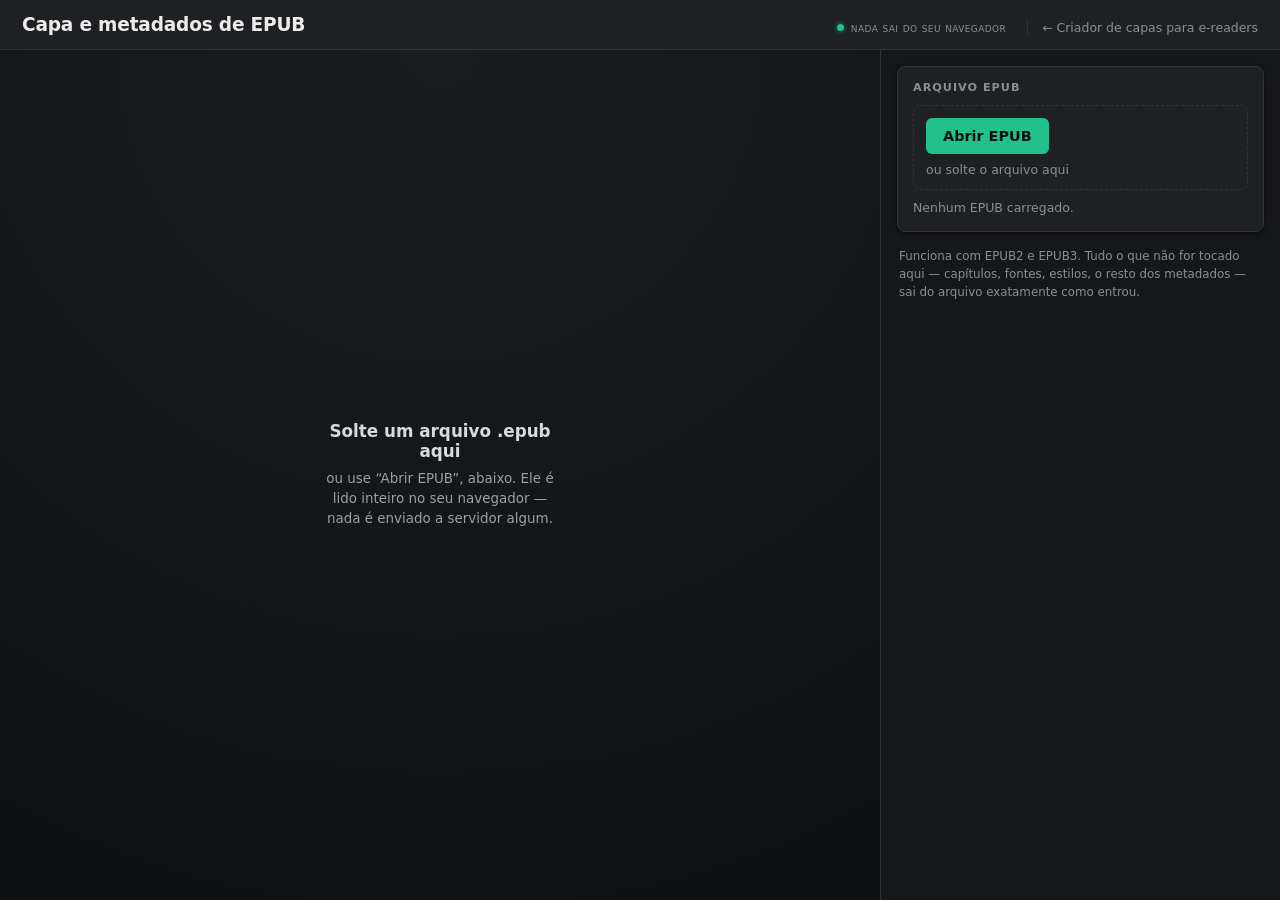
<file: index.html>
<!DOCTYPE html>
<html lang="pt-BR">
<head>
  <meta charset="UTF-8">
  <meta name="viewport" content="width=device-width, initial-scale=1">
  <title>Capa e metadados de EPUB</title>
  <meta name="description" content="Troque a capa e ajuste os metadados básicos (ISBN, autor, editora, idioma, publicação) de um arquivo EPUB. Roda 100% no navegador.">
  <link rel="stylesheet" href="style.css">
  <link rel="stylesheet" href="epub-capa.css">
</head>
<body>
  <header class="top">
    <div class="top-title">
      <h1>Capa e metadados de EPUB</h1>
    </div>
    <p class="privacy" title="Todo o processamento acontece no seu navegador.">
      <span class="dot"></span> nada sai do seu navegador
      <a class="tool-switch" href="index.html">← Criador de capas para e-readers</a>
    </p>
  </header>

  <main class="work">
    <section class="stage" id="stage" aria-label="Pré-visualização">

      <!-- Passo 1: nenhum EPUB carregado ainda -->
      <div class="epub-empty" id="epub-empty">
        <div class="epub-empty-inner">
          <strong>Solte um arquivo .epub aqui</strong>
          <span>ou use “Abrir EPUB”, abaixo. Ele é lido inteiro no seu navegador — nada é enviado a servidor algum.</span>
        </div>
      </div>

      <!-- Passo 2: EPUB carregado — mostra a capa (atual ou a nova, em ajuste) -->
      <div class="focus-view" id="focus-view" hidden>
        <div class="focus-bar">
          <span class="focus-name" id="book-name"></span>
        </div>

        <div class="frame" id="frame">
          <canvas id="preview" width="480" height="800"></canvas>
          <div class="cover-none" id="cover-none" hidden>
            <strong>Este EPUB não tem capa definida</strong>
            <span>Envie uma imagem para criar a capa dele.</span>
          </div>
        </div>
        <p class="dims" id="dims">—</p>
        <p class="cover-tag" id="cover-tag"></p>
      </div>
    </section>

    <aside class="rail">
      <section class="card">
        <h2>Arquivo EPUB</h2>
        <div class="dropzone" id="epub-dropzone">
          <label class="btn btn-primary" for="epub-file">Abrir EPUB</label>
          <input id="epub-file" type="file" accept=".epub,application/epub+zip" hidden>
          <span class="dropzone-text">ou solte o arquivo aqui</span>
        </div>
        <p class="hint" id="epub-status">Nenhum EPUB carregado.</p>
      </section>

      <section class="card" id="cover-card" hidden>
        <h2>Capa</h2>
        <div class="dropzone" id="cover-dropzone">
          <label class="btn btn-ghost" for="cover-file" id="cover-label">Substituir capa</label>
          <input id="cover-file" type="file" accept="image/*" hidden>
          <span class="dropzone-text" id="cover-dropzone-text">ou solte uma imagem aqui</span>
        </div>
        <button class="link-btn" id="cover-undo" type="button" hidden>Desfazer, manter a capa original</button>
      </section>

      <section class="card" id="adjust-card" hidden>
        <h2>Tamanho e enquadramento</h2>
        <select id="profile" class="select"></select>
        <p class="hint" id="profile-info"></p>
        <div class="custom" id="custom">
          <label>Largura <input id="custom-w" class="num" type="number" min="1" max="10000" value="1600"></label>
          <label>Altura <input id="custom-h" class="num" type="number" min="1" max="10000" value="2400"></label>
        </div>

        <div class="field" style="margin-top:12px">
          <span class="field-label">Ajuste da imagem</span>
          <div class="segmented">
            <label><input type="radio" name="fit" value="cover" checked><span>Preencher</span></label>
            <label><input type="radio" name="fit" value="contain"><span>Encaixar</span></label>
            <label><input type="radio" name="fit" value="stretch"><span>Esticar</span></label>
          </div>
        </div>
        <label class="check">
          <input type="checkbox" id="bg" checked>
          <span>Bordas brancas no modo “Encaixar” (senão pretas)</span>
        </label>

        <div class="slider" style="margin-top:12px">
          <div class="slider-top"><label for="scale">Escala</label></div>
          <div class="slider-row">
            <input id="scale" type="range" min="10" max="300" value="100">
            <input id="scale-num" class="num-mini" type="number" min="10" max="300" value="100">
            <span class="unit">%</span>
          </div>
        </div>
        <div class="slider">
          <div class="slider-top"><label for="panx">Horizontal</label><span class="ends">◄ ►</span></div>
          <div class="slider-row">
            <input id="panx" type="range" min="-100" max="100" value="0">
            <input id="panx-num" class="num-mini" type="number" min="-100" max="100" value="0">
          </div>
        </div>
        <div class="slider">
          <div class="slider-top"><label for="pany">Vertical</label><span class="ends">▲ ▼</span></div>
          <div class="slider-row">
            <input id="pany" type="range" min="-100" max="100" value="0">
            <input id="pany-num" class="num-mini" type="number" min="-100" max="100" value="0">
          </div>
        </div>
        <button class="btn btn-ghost" id="reset" type="button">Centralizar e redefinir</button>
        <p class="hint">Arraste a imagem na pré-visualização e use a roda do mouse para dar zoom.</p>

        <div class="field" style="margin-top:14px">
          <span class="field-label">Formato de saída</span>
          <div class="segmented">
            <label><input type="radio" name="cformat" value="jpeg" checked><span>JPEG</span></label>
            <label><input type="radio" name="cformat" value="png"><span>PNG</span></label>
          </div>
        </div>
        <div class="slider" id="quality-row">
          <div class="slider-top"><label for="quality">Qualidade</label><output id="quality-out">90</output></div>
          <input id="quality" type="range" min="1" max="100" value="90">
        </div>
      </section>

      <section class="card" id="color-card" hidden>
        <h2>Cor</h2>
        <label class="radio-line">
          <input type="radio" name="color" value="pb">
          <span>Preto e branco <em>(paleta do aparelho)</em></span>
        </label>
        <label class="radio-line">
          <input type="radio" name="color" value="cor" checked>
          <span>Colorido</span>
        </label>
        <label class="check" id="dither-row">
          <input type="checkbox" id="dither" checked>
          <span>Dithering Floyd–Steinberg</span>
        </label>
        <p class="hint">Vale só pra capa nova, se você substituir. A capa original mantida não passa por essa conversão.</p>
      </section>

      <section class="card" id="meta-card" hidden>
        <h2>Metadados</h2>
        <label class="check meta-toggle">
          <input type="checkbox" id="meta-edit">
          <span>Editar metadados</span>
        </label>

        <div id="meta-fields" class="meta-fields">
          <label class="meta-field">
            <span class="field-label">ISBN</span>
            <input id="meta-isbn" class="num" type="text" inputmode="numeric" placeholder="Ex.: 9788576573784" disabled>
          </label>
          <label class="meta-field">
            <span class="field-label">Autor</span>
            <input id="meta-creator" class="num" type="text" placeholder="Nome do autor" disabled>
          </label>
          <label class="meta-field">
            <span class="field-label">Editora</span>
            <input id="meta-publisher" class="num" type="text" placeholder="Nome da editora" disabled>
          </label>
          <label class="meta-field">
            <span class="field-label">Publicação</span>
            <input id="meta-date" class="num" type="text" placeholder="AAAA ou AAAA-MM" disabled>
          </label>
          <label class="meta-field">
            <span class="field-label">Idioma</span>
            <select id="meta-language" class="select" disabled></select>
          </label>
          <div class="meta-field-row">
            <label class="meta-field" style="flex: 2">
              <span class="field-label">Série</span>
              <input id="meta-series" class="num" type="text" placeholder="Ex.: Guerra do Velho" disabled>
            </label>
            <label class="meta-field" style="flex: 1">
              <span class="field-label">Número</span>
              <input id="meta-series-index" class="num" type="text" inputmode="decimal" placeholder="Ex.: 1" disabled>
            </label>
          </div>
        </div>
        <p class="hint">O código de idioma gravado é o padrão de 2 letras (ISO&nbsp;639-1) — é o formato mais aceito pelos leitores de e-book. Campos deixados como estavam não são alterados.</p>
      </section>

      <section class="card" id="export-card" hidden>
        <h2>Salvar</h2>
        <button class="btn btn-primary btn-block" id="save-epub" type="button">Baixar EPUB atualizado</button>
        <div class="progress" id="epub-progress" hidden><div class="progress-fill" id="epub-fill"></div></div>
        <p class="hint" id="save-epub-hint"></p>
      </section>

      <footer class="rail-foot">
        Funciona com EPUB2 e EPUB3. Tudo o que não for tocado aqui — capítulos, fontes, estilos, o resto dos metadados — sai do arquivo exatamente como entrou.
      </footer>
    </aside>
  </main>

  <script src="zip-epub.js"></script>
  <script src="epub-opf.js"></script>
  <script src="epub-capa.js"></script>
</body>
</html>
</file>
<file: style.css>
/* =============================================================================
   Capas para E-readers — estilo "workbench e-ink" (dark mode)
   Paleta:  fundo #16171A · superfície #1E2023 · palco #0E0F11
            verde #22C08A (continuidade com o app desktop) · linha #303338
   Tipo:    sans do sistema para UI · monospace para leituras numéricas
   ============================================================================= */

:root {
  --ink:        #ECECEA;
  --paper:      #16171A;
  --paper-2:    #1E2023;
  --stage:      #1B1C1F;
  --stage-2:    #0E0F11;
  --accent:     #22C08A;
  --accent-dk:  #1AA476;
  --accent-sl:  #163A2E;
  --line:       #303338;
  --muted:      #8B8F94;
  --bezel:      linear-gradient(160deg, #3a3d44, #2a2c31);
  --mono: ui-monospace, "SF Mono", "JetBrains Mono", Menlo, Consolas, monospace;
  --sans: system-ui, -apple-system, "Segoe UI", Roboto, Helvetica, Arial, sans-serif;
  --radius: 8px;
  --shadow: 0 1px 2px rgba(0,0,0,.35), 0 2px 10px rgba(0,0,0,.3);
}

* { box-sizing: border-box; }

html, body { height: 100%; }

body {
  margin: 0;
  font-family: var(--sans);
  color: var(--ink);
  background: var(--paper);
  display: flex;
  flex-direction: column;
  min-height: 100vh;
}

[hidden] { display: none !important; }

/* -- Cabeçalho ---------------------------------------------------------------- */
.top {
  display: flex;
  align-items: baseline;
  justify-content: space-between;
  gap: 16px;
  padding: 14px 22px;
  background: var(--paper-2);
  border-bottom: 1px solid var(--line);
}
.top-title { display: flex; align-items: baseline; gap: 12px; flex-wrap: wrap; }
.top h1 {
  margin: 0;
  font-size: 1.16rem;
  font-weight: 650;
  letter-spacing: -.01em;
}
.privacy {
  margin: 0;
  display: flex; align-items: center; gap: 7px;
  color: var(--muted);
  font-size: .78rem;
  font-variant: small-caps;
  letter-spacing: .03em;
}
.privacy .dot {
  width: 7px; height: 7px; border-radius: 50%;
  background: var(--accent);
  box-shadow: 0 0 0 3px var(--accent-sl);
}

/* -- Layout de trabalho ------------------------------------------------------- */
.work {
  flex: 1;
  display: grid;
  grid-template-columns: 1fr 400px;
  min-height: 0;
}

/* -- Palco -------------------------------------------------------------------- */
.stage {
  position: relative;
  display: flex;
  flex-direction: column;
  align-items: center;
  justify-content: center;
  gap: 14px;
  padding: 24px;
  min-height: 0;
  background:
    radial-gradient(120% 120% at 50% 0%, var(--stage) 0%, var(--stage-2) 100%);
  overflow: hidden;
  transition: outline-color .15s;
  outline: 2px dashed transparent;
  outline-offset: -10px;
}
.stage.drag { outline-color: var(--accent); }
.stage.is-mosaic {
  align-items: stretch;
  justify-content: flex-start;
  padding: 0;
  gap: 0;
}

/* -- Modo foco ---------------------------------------------------------------- */
.focus-view {
  display: flex;
  flex-direction: column;
  align-items: center;
  justify-content: center;
  gap: 12px;
  min-height: 0;
  max-height: 100%;
}

.focus-bar {
  display: flex;
  align-items: center;
  gap: 12px;
  flex: 0 0 auto;
}
.focus-name {
  font-size: .82rem;
  color: #C3C7CC;
  max-width: 40ch;
  overflow: hidden;
  text-overflow: ellipsis;
  white-space: nowrap;
}
.focus-nav { display: flex; gap: 4px; }

.chip {
  font: inherit;
  font-size: .78rem;
  color: #C3C7CC;
  background: rgba(255,255,255,.05);
  border: 1px solid var(--line);
  border-radius: 999px;
  padding: 5px 12px;
  cursor: pointer;
  transition: background .12s, border-color .12s, color .12s;
}
.chip:hover { background: var(--accent-sl); border-color: var(--accent); color: var(--accent); }
.chip:focus-visible { outline: 2px solid var(--accent); outline-offset: 2px; }
.chip-icon { padding: 5px 10px; font-size: .9rem; line-height: 1; }

/* moldura do aparelho — elemento-assinatura */
.frame {
  position: relative;
  padding: 10px;
  border-radius: 14px;
  background: var(--bezel);
  box-shadow:
    0 18px 40px rgba(0,0,0,.4),
    inset 0 0 0 1px rgba(255,255,255,.06);
  max-width: 100%;
  min-height: 0;
  display: flex;
  overflow: hidden;   /* 1ª camada: recorta o que passar da área da moldura */
}
/* 2ª camada: uma borda "vazada" pintada por cima da capa, cobrindo qualquer
   canto que ainda apareça por cima do recorte da camada 1 — não depende de
   overflow nem de como o navegador calcula o tamanho do canvas por dentro. */
.frame::after {
  content: '';
  position: absolute;
  inset: 0;
  border-radius: 14px;
  border: 10px solid #34373e;
  box-shadow: inset 0 0 0 1px rgba(255,255,255,.06);
  pointer-events: none;
}
#preview {
  display: none;
  border-radius: 4px;
  background: #fff;
  box-shadow: inset 0 0 0 1px rgba(0,0,0,.15);
  cursor: grab;
  touch-action: none;
}
#preview:active { cursor: grabbing; }

.empty {
  display: flex;
  flex-direction: column;
  gap: 8px;
  align-items: center;
  text-align: center;
  color: #9BA0A6;
  padding: 60px 44px;
  max-width: 300px;
}
.empty strong { color: #D7DBDF; font-weight: 600; font-size: 1.02rem; }
.empty span { font-size: .84rem; line-height: 1.5; }

.dims {
  margin: 0;
  flex: 0 0 auto;
  font-family: var(--mono);
  font-size: .78rem;
  color: #A7ABB0;
  letter-spacing: .04em;
}

/* -- Modo mosaico ------------------------------------------------------------- */
.mosaic-view {
  display: flex;
  flex-direction: column;
  width: 100%;
  height: 100%;
  min-height: 0;
}
.mosaic-bar {
  flex: 0 0 auto;
  display: flex;
  align-items: baseline;
  justify-content: space-between;
  gap: 12px;
  padding: 12px 22px;
  border-bottom: 1px solid rgba(255,255,255,.06);
  background: rgba(0,0,0,.18);
}
.mosaic-count {
  font-family: var(--mono);
  font-size: .76rem;
  color: #A7ABB0;
  letter-spacing: .04em;
}
.mosaic-tip { font-size: .76rem; color: var(--muted); }

.mosaic {
  flex: 1;
  min-height: 0;
  overflow-y: auto;
  padding: 18px 22px 24px;
  display: grid;
  grid-template-columns: repeat(auto-fill, minmax(148px, 1fr));
  align-content: start;
  gap: 16px;
}

.tile {
  position: relative;
  display: block;
  width: 100%;
  padding: 7px;
  font: inherit;
  text-align: left;
  border: 2px solid transparent;
  border-radius: 12px;
  background: var(--bezel);
  box-shadow: 0 8px 20px rgba(0,0,0,.35), inset 0 0 0 1px rgba(255,255,255,.06);
  cursor: pointer;
  transition: transform .12s, border-color .12s, box-shadow .12s;
}
.tile:hover { transform: translateY(-3px); box-shadow: 0 14px 26px rgba(0,0,0,.45); }
.tile:focus-visible { outline: 2px solid var(--accent); outline-offset: 3px; }
.tile.active { border-color: var(--accent); }

.tile-canvas {
  display: block;
  width: 100%;
  height: auto;
  border-radius: 3px;
  background: #fff;
  box-shadow: inset 0 0 0 1px rgba(0,0,0,.15);
}
.tile-name {
  display: block;
  margin-top: 7px;
  padding: 0 2px;
  font-size: .72rem;
  color: #BFC4C9;
  overflow: hidden;
  text-overflow: ellipsis;
  white-space: nowrap;
}
.tile-index {
  position: absolute;
  top: 12px; left: 12px;
  min-width: 19px;
  padding: 1px 5px;
  border-radius: 5px;
  background: rgba(0,0,0,.6);
  color: #E4E7EA;
  font-family: var(--mono);
  font-size: .66rem;
  text-align: center;
}
.tile-remove {
  position: absolute;
  top: 11px; right: 11px;
  width: 20px; height: 20px;
  border-radius: 50%;
  background: rgba(0,0,0,.65);
  color: #fff;
  font-size: 13px;
  line-height: 20px;
  text-align: center;
  cursor: pointer;
  opacity: 0;
  transition: opacity .12s, background .12s;
}
.tile:hover .tile-remove, .tile:focus-within .tile-remove { opacity: 1; }
.tile-remove:hover { background: #C0392B; }

/* -- Trilho de controles ------------------------------------------------------ */
.rail {
  background: var(--paper);
  border-left: 1px solid var(--line);
  overflow-y: auto;
  padding: 16px;
  display: flex;
  flex-direction: column;
  gap: 12px;
}
.card {
  background: var(--paper-2);
  border: 1px solid var(--line);
  border-radius: var(--radius);
  padding: 14px 15px;
  box-shadow: var(--shadow);
}
.card h2 {
  margin: 0 0 11px;
  font-size: .7rem;
  font-weight: 700;
  text-transform: uppercase;
  letter-spacing: .09em;
  color: var(--muted);
}

/* -- Botões ------------------------------------------------------------------- */
.btn {
  display: inline-flex;
  align-items: center;
  justify-content: center;
  font: inherit;
  font-size: .9rem;
  font-weight: 550;
  padding: 9px 16px;
  border-radius: 6px;
  border: 1px solid transparent;
  cursor: pointer;
  transition: background .12s, border-color .12s, transform .04s, opacity .12s;
  user-select: none;
}
.btn:active { transform: translateY(1px); }
.btn:focus-visible { outline: 2px solid var(--accent); outline-offset: 2px; }
.btn-primary { background: var(--accent); color: #06120D; }
.btn-primary:hover:not(:disabled) { background: var(--accent-dk); }
.btn-primary:disabled { background: #3A3F3D; color: var(--muted); cursor: not-allowed; }
.btn-ghost {
  background: var(--paper-2);
  border-color: var(--line);
  color: var(--ink);
  width: 100%;
  margin-top: 4px;
}
.btn-ghost:hover:not(:disabled) { border-color: #454952; background: #24272B; }
.btn-ghost:disabled {
  color: var(--muted);
  border-color: #26282C;
  background: #1A1C1F;
  cursor: not-allowed;
}
.btn:disabled:active { transform: none; }
.btn-block { width: 100%; margin-top: 4px; }

/* -- Campos ------------------------------------------------------------------- */
.select {
  width: 100%;
  font: inherit;
  font-size: .9rem;
  padding: 8px 10px;
  border: 1px solid var(--line);
  border-radius: 6px;
  background: var(--paper-2);
  color: var(--ink);
}
.select:disabled { color: var(--muted); cursor: not-allowed; }
.select:focus, .num:focus, input[type=range]:focus-visible {
  outline: 2px solid var(--accent);
  outline-offset: 1px;
}
.hint {
  margin: 9px 0 0;
  font-size: .78rem;
  line-height: 1.45;
  color: var(--muted);
}
.custom {
  display: none;
  gap: 12px;
  margin-top: 11px;
}
.custom label { font-size: .78rem; color: var(--muted); display: flex; flex-direction: column; gap: 4px; }
.num {
  font-family: var(--mono);
  font-size: .86rem;
  width: 100%;
  padding: 6px 8px;
  border: 1px solid var(--line);
  border-radius: 6px;
  background: var(--paper-2);
  color: var(--ink);
}
.field-orient { margin-top: 12px; margin-bottom: 0; }

/* etiqueta de escopo: a quais imagens os controles se aplicam */
.scope {
  display: flex;
  align-items: baseline;
  gap: 8px;
  margin: 0 0 12px;
  padding: 8px 10px;
  border-radius: 6px;
  background: rgba(255,255,255,.03);
  border: 1px solid var(--line);
}
.scope-tag {
  flex: 0 0 auto;
  font-size: .66rem;
  font-weight: 700;
  letter-spacing: .07em;
  text-transform: uppercase;
  padding: 3px 7px;
  border-radius: 4px;
  background: var(--accent-sl);
  color: var(--accent);
}
.scope-tag.scope-all { background: #2A2F3A; color: #9FB4D6; }
.scope-text { font-size: .76rem; line-height: 1.4; color: var(--muted); }

/* campo numérico compacto ao lado de um slider */
.slider-row {
  display: flex;
  align-items: center;
  gap: 8px;
}
.slider-row input[type=range] { flex: 1; }
.num-mini {
  font-family: var(--mono);
  font-size: .8rem;
  width: 56px;
  flex: 0 0 auto;
  padding: 4px 6px;
  border: 1px solid var(--line);
  border-radius: 6px;
  background: var(--paper-2);
  color: var(--ink);
  text-align: center;
}
.num-mini:disabled, .num:disabled { color: #5C6065; cursor: not-allowed; }
.unit { font-size: .76rem; color: var(--muted); }

/* dropzone dentro do card "Imagens" */
.dropzone {
  display: flex;
  flex-direction: column;
  align-items: flex-start;
  gap: 8px;
  padding: 12px;
  border: 1px dashed var(--line);
  border-radius: 8px;
  transition: border-color .15s, background .15s;
}
.dropzone.drag { border-color: var(--accent); background: var(--accent-sl); }
.dropzone-text { font-size: .78rem; color: var(--muted); }

/* fila de imagens carregadas */
.queue-wrap { margin-top: 12px; }
.queue-head {
  display: flex;
  justify-content: space-between;
  align-items: baseline;
  gap: 10px;
  margin-bottom: 7px;
}
.queue-head span { font-size: .74rem; color: var(--muted); }
.queue-actions { display: flex; gap: 12px; }
.link-btn {
  background: none;
  border: none;
  padding: 0;
  color: var(--accent);
  font-size: .74rem;
  cursor: pointer;
}
.link-btn:hover { color: var(--accent-dk); text-decoration: underline; }
.queue-list {
  display: flex;
  flex-wrap: wrap;
  gap: 8px;
  max-height: 220px;
  overflow-y: auto;
  padding: 2px;
}
.thumb {
  position: relative;
  width: 54px;
  height: 54px;
  flex: 0 0 auto;
  border-radius: 6px;
  overflow: hidden;
  border: 2px solid transparent;
  cursor: pointer;
  background: var(--stage-2);
  transition: border-color .12s, transform .08s;
}
.thumb:hover { transform: translateY(-1px); }
.thumb.active { border-color: var(--accent); }
.thumb img { width: 100%; height: 100%; object-fit: cover; display: block; }
.thumb-remove {
  position: absolute;
  top: 2px; right: 2px;
  width: 16px; height: 16px;
  border-radius: 50%;
  border: none;
  background: rgba(0,0,0,.65);
  color: #fff;
  font-size: 11px;
  line-height: 16px;
  text-align: center;
  padding: 0;
  cursor: pointer;
}
.thumb-remove:hover { background: var(--accent-dk); }

.field { margin-bottom: 12px; }
.field:last-child { margin-bottom: 0; }
.field-label {
  display: block;
  font-size: .8rem;
  font-weight: 600;
  margin-bottom: 6px;
}

/* segmento de opções */
.segmented { display: flex; gap: 6px; }
.segmented label { flex: 1; }
.segmented input { position: absolute; opacity: 0; pointer-events: none; }
.segmented span {
  display: block;
  text-align: center;
  font-size: .82rem;
  padding: 7px 4px;
  border: 1px solid var(--line);
  border-radius: 6px;
  cursor: pointer;
  color: var(--muted);
  transition: all .12s;
}
.segmented input:checked + span {
  background: var(--accent-sl);
  border-color: var(--accent);
  color: var(--accent-dk);
  font-weight: 600;
}
.segmented input:disabled + span {
  opacity: .45;
  cursor: not-allowed;
}
.segmented input:focus-visible + span { outline: 2px solid var(--accent); outline-offset: 1px; }

/* linhas de radio / checkbox */
.radio-line, .check {
  display: flex;
  align-items: flex-start;
  gap: 9px;
  font-size: .86rem;
  padding: 5px 0;
  cursor: pointer;
}
.radio-line em, .check em { color: var(--muted); font-style: normal; }
.radio-line input, .check input { margin-top: 2px; accent-color: var(--accent); }
.check { margin-top: 6px; }

/* sliders */
.slider { margin-bottom: 13px; }
.slider:last-of-type { margin-bottom: 6px; }
.slider-top {
  display: flex;
  justify-content: space-between;
  align-items: baseline;
  margin-bottom: 4px;
}
.slider-top label { font-size: .82rem; font-weight: 600; }
.slider-top output, .slider-top .ends {
  font-family: var(--mono);
  font-size: .76rem;
  color: var(--muted);
}
input[type=range] {
  width: 100%;
  accent-color: var(--accent);
  cursor: pointer;
}
input[type=range]:disabled { opacity: .4; cursor: not-allowed; }

/* barra de progresso do .zip */
.progress {
  height: 4px;
  margin-top: 8px;
  border-radius: 999px;
  background: #26282C;
  overflow: hidden;
}
.progress-fill {
  height: 100%;
  width: 0;
  background: var(--accent);
  transition: width .2s linear;
}

.rail-foot {
  font-size: .74rem;
  color: var(--muted);
  line-height: 1.5;
  padding: 4px 2px 10px;
}

/* -- Responsivo --------------------------------------------------------------- */
@media (max-width: 820px) {
  .work { grid-template-columns: 1fr; }
  .stage { min-height: 52vh; }
  .mosaic { grid-template-columns: repeat(auto-fill, minmax(112px, 1fr)); gap: 12px; padding: 14px; }
  .mosaic-bar { padding: 10px 14px; }
  .mosaic-tip { display: none; }
  .focus-name { max-width: 18ch; }
  .rail {
    border-left: none;
    border-top: 1px solid var(--line);
    max-height: none;
  }
}

@media (prefers-reduced-motion: reduce) {
  * { transition: none !important; }
}
</file>
<file: epub-capa.css>
/* =============================================================================
   epub-capa.css — telas específicas da ferramenta de capa/metadados de EPUB.
   Reaproveita as variáveis e classes genéricas de style.css (.btn, .card,
   .hint, .select, .num, .field, .segmented, .slider* etc.) — aqui só o que
   é exclusivo desta página.
   ============================================================================= */

/* link de troca entre as duas ferramentas, no cabeçalho */
.tool-switch {
  margin-left: 14px;
  padding-left: 14px;
  border-left: 1px solid var(--line);
  color: var(--muted);
  text-decoration: none;
  font-variant: normal;
  letter-spacing: normal;
}
.tool-switch:hover { color: var(--accent); }

/* estado sem EPUB carregado — ocupa o palco inteiro */
.epub-empty {
  display: flex;
  align-items: center;
  justify-content: center;
  width: 100%;
  height: 100%;
}
.epub-empty-inner {
  display: flex;
  flex-direction: column;
  gap: 8px;
  align-items: center;
  text-align: center;
  color: #9BA0A6;
  padding: 60px 44px;
  max-width: 340px;
}
.epub-empty-inner strong { color: #D7DBDF; font-weight: 600; font-size: 1.05rem; }
.epub-empty-inner span { font-size: .84rem; line-height: 1.5; }

/* EPUB sem capa nenhuma — ocupa a moldura no lugar do canvas */
.cover-none {
  display: flex;
  flex-direction: column;
  gap: 6px;
  align-items: center;
  justify-content: center;
  text-align: center;
  color: #9BA0A6;
  width: 320px;
  height: 460px;
  padding: 20px;
}
.cover-none strong { color: #D7DBDF; font-weight: 600; font-size: .96rem; }
.cover-none span { font-size: .82rem; line-height: 1.5; }

/* etiqueta "capa original" / "nova capa" abaixo do palco */
.cover-tag {
  margin: 0;
  font-size: .74rem;
  font-weight: 600;
  letter-spacing: .04em;
  color: var(--accent);
}
.cover-tag.is-original { color: #9FB4D6; }

/* card de metadados */
.meta-toggle { margin-bottom: 6px; }
.meta-fields {
  display: flex;
  flex-direction: column;
  gap: 10px;
  margin-top: 4px;
  transition: opacity .12s;
}
.meta-fields.is-disabled { opacity: .55; }
.meta-field { display: flex; flex-direction: column; gap: 4px; }
.meta-field-row { display: flex; gap: 10px; }
.meta-field .field-label { margin: 0; }
.meta-field input:disabled, .meta-field select:disabled { cursor: not-allowed; }

/* status do EPUB carregado, no card de arquivo */
#epub-status.is-loaded { color: #BFE6D4; }
#epub-status.is-error { color: #E7A0A0; }
</file>
